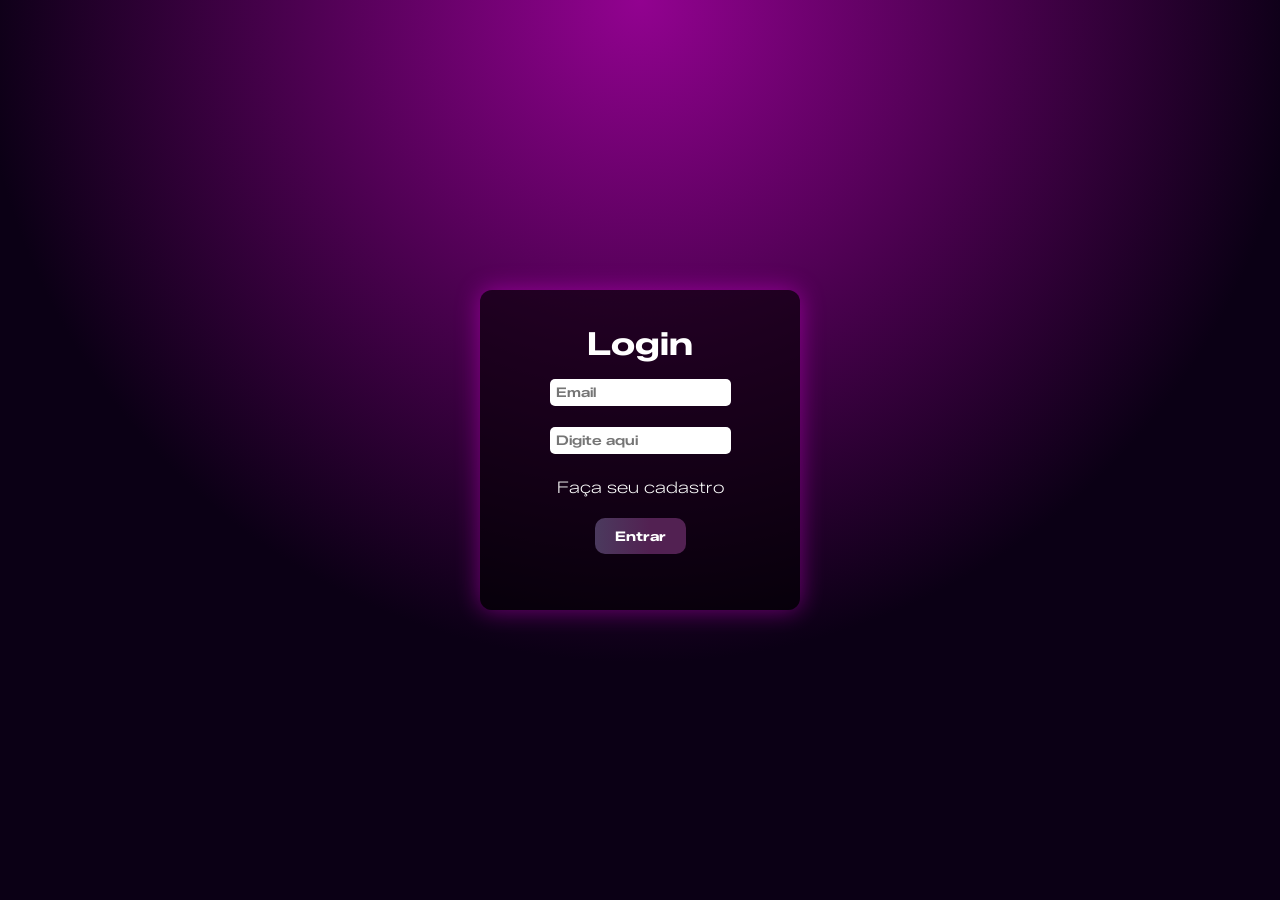
<file: index.html>
<!DOCTYPE html>
<html lang="pt-BR">

<head>
    <meta charset="UTF-8">
    <meta name="viewport" content="width=device-width, initial-scale=1.0">
    <title>Página de login</title>
    <link rel="stylesheet" href="style.css">
</head>

<body class="index-page">


        <div class="index-box">

            <form>
                <!--cabeçalho-->
                <h1>Login</h1>
                <!--corpo-->
                <input type="email" id="email" placeholder="Email"> <br>
                <input type="password" id="password" placeholder="Digite aqui"><br>

                <a href="pagina_de_cadastro.html">Faça seu cadastro</a><br>

                <button type="submit">Entrar</button>
            </form>
        </div>


    </body>

</html>
</file>
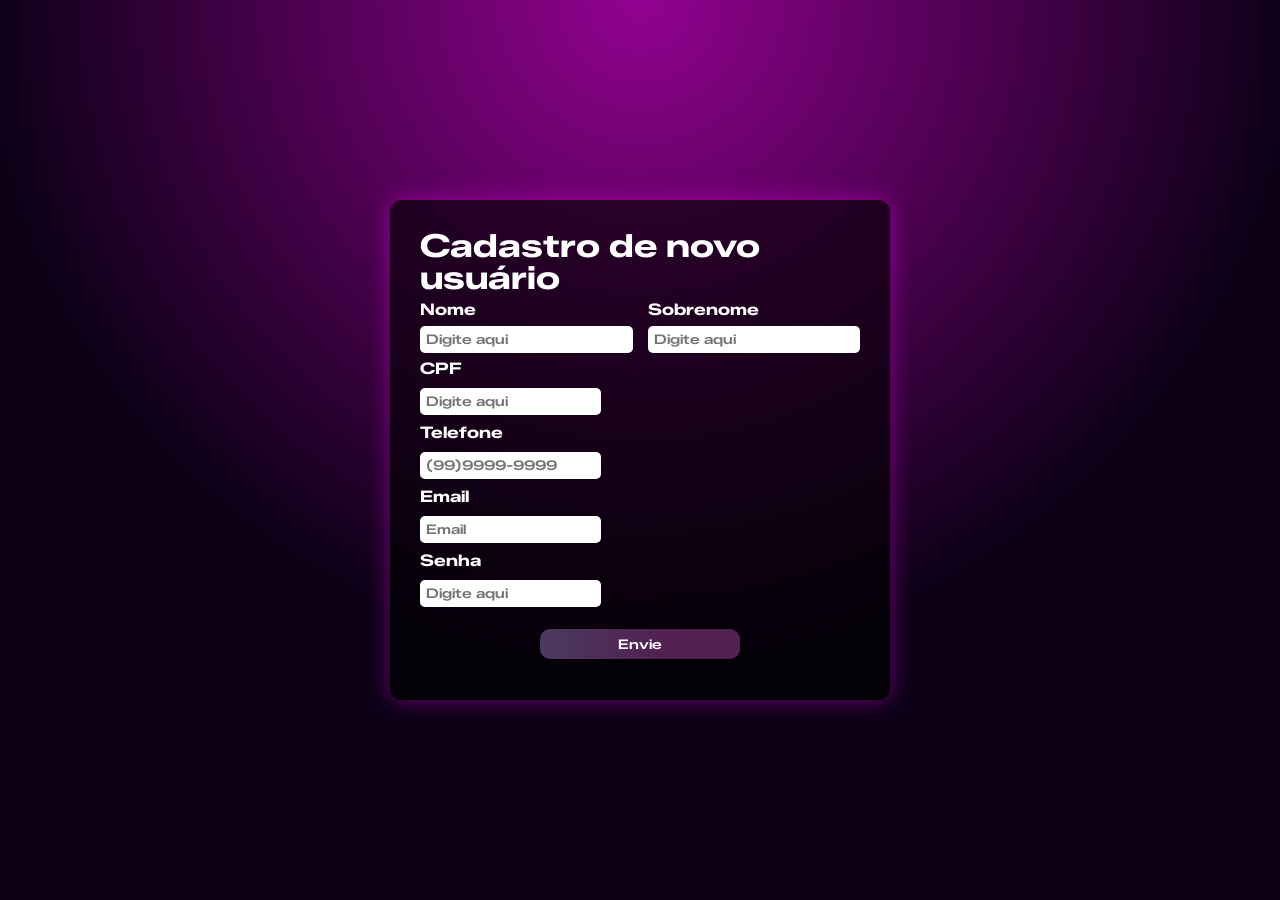
<file: pagina de cadastro.html>
<!DOCTYPE html>
<html lang="pt-BR">

<head>
    <meta charset="UTF-8">
    <meta name="viewport" content="width=device-width, initial-scale=1.0">
    <title>Document</title>
    <link rel="stylesheet" href="style.css">
</head>

<body class="cadastro-page">


     <div class="cadastro-box">

    <form>

        <!--cabeçalho-->
        <h1>Cadastro de novo usuário</h1>

        <!-- NOME + SOBRENOME -->
        <div class="linha-nome">
            <div class="campo">
                <label for="name">Nome</label>
                <input type="text" id="name" placeholder="Digite aqui">
            </div>

            <div class="campo">
                <label for="sobrenome">Sobrenome</label>
                <input type="text" id="sobrenome" placeholder="Digite aqui">
            </div>
        </div>

        <label for="cpf">CPF</label><br>
        <input type="text" id="cpf" placeholder="Digite aqui"><br>

        <label for="telefone">Telefone</label><br>
        <input type="tel" id="telefone" placeholder="(99)9999-9999"><br>

        <label for="email">Email</label><br>
        <input type="email" id="email" placeholder="Email"><br>

        <label for="password">Senha</label><br>
        <input type="password" id="password" placeholder="Digite aqui"><br>

        <button>Envie</button>

    </form>

</div>

    </body>

</html
</file>
<file: style.css>
/* ================= FONTES ================= */
@import url('https://fonts.googleapis.com/css2?family=Orbitron:wght@300;900&family=Roboto+Condensed:wght@100..900&family=Zalando+Sans+Expanded:wght@200..900&display=swap');

/* ================= RESET BÁSICO ================= */
* {
    box-sizing: border-box;
    margin: 0;
    padding: 0;
}

/* ================= INDEX PAGE ================= */

.index-page {
    min-height: 100vh;
    position: relative;
    background: radial-gradient(circle at top, rgb(146, 2, 144), #0b0015 60%);
    display: flex;
    justify-content: center;
    align-items: center;
    color: #fff;
}

/* texto */
.index-page h1 {
    font-family: "Zalando Sans Expanded", sans-serif;
    font-weight: 700;
}

.index-page a {
    color: white;
    text-decoration: none;
    font-family: "Zalando Sans Expanded", sans-serif;
    font-weight: 200;
}

/* inputs */
.index-page input {
    border-radius: 5px;
    border: none;
    padding: 6px;
}

.index-page input::placeholder {
    font-family: "Zalando Sans Expanded", sans-serif;
    font-weight: 600;
}

/* botão */
.index-page button {
    background: linear-gradient(to right, rgb(75, 58, 94), #522152 60%);
    color: white;
    padding: 10px 20px;
    cursor: pointer;
    border-radius: 10px;
    border: none;
    font-family: "Zalando Sans Expanded", sans-serif;
    font-weight: 700;
}

/* ================= INDEX BOX ================= */

.index-box {
    width: 320px;
    height: 320px;
    background: rgba(0, 0, 0, 0.6);
    border-radius: 12px;
    padding: 30px;
    box-shadow: 0 0 25px rgba(255, 0, 255, 0.4);
}

.index-box form {
    text-align: center;
    line-height: 3rem;
}

/* ================= animação ================= */

.index-box {
    transition: transform 0.3s ease, box-shadow 0.3s ease;
}

.index-box:hover {
    transform: translateY(-5px);
    box-shadow: 0 10px 30px rgba(160, 32, 240, 0.3);
}

/* ================= CADASTRO PAGE ================= */

.cadastro-page {
    min-height: 100vh;
    background: radial-gradient(circle at top, rgb(146, 2, 144), #0b0015 60%);
    display: flex;
    justify-content: center;
    align-items: center;
    color: #fff;
    font-family: "Zalando Sans Expanded", sans-serif;
    font-weight: 700;
}

/* cadastro box */
.cadastro-box {
    width: 500px;
    height: 500px;
    background: rgba(0, 0, 0, 0.6);
    border-radius: 12px;
    padding: 30px;
    box-shadow: 0 0 25px rgba(255, 0, 255, 0.4);
    line-height: 2rem;
}

/* inputs cadastro */
.cadastro-page input {
    border-radius: 5px;
    border: none;
    padding: 6px;
}

.cadastro-page input::placeholder {
    font-family: "Zalando Sans Expanded", sans-serif;
    font-weight: 600;
}

/* layout nome */
.linha-nome {
    display: flex;
    gap: 15px;
}

.campo {
    display: flex;
    flex-direction: column;
    width: 100%;
}

/* botão cadastro */
.cadastro-page button {
    background: linear-gradient(to right, rgb(75, 58, 94), #522152 60%);
    width: 200px;
    height: 30px;
    color: white;
    border-radius: 10px;
    border: none;
    display: block;
    margin: 20px auto;
    font-family: "Zalando Sans Expanded", sans-serif;
    font-weight: 600;
}

/* ================= animação ================= */

.cadastro-box {
    transition: transform 0.3s ease, box-shadow 0.3s ease;
}

.cadastro-box:hover {
    transform: translateY(-5px);
    box-shadow: 0 10px 30px rgba(160, 32, 240, 0.3);
}
</file>
